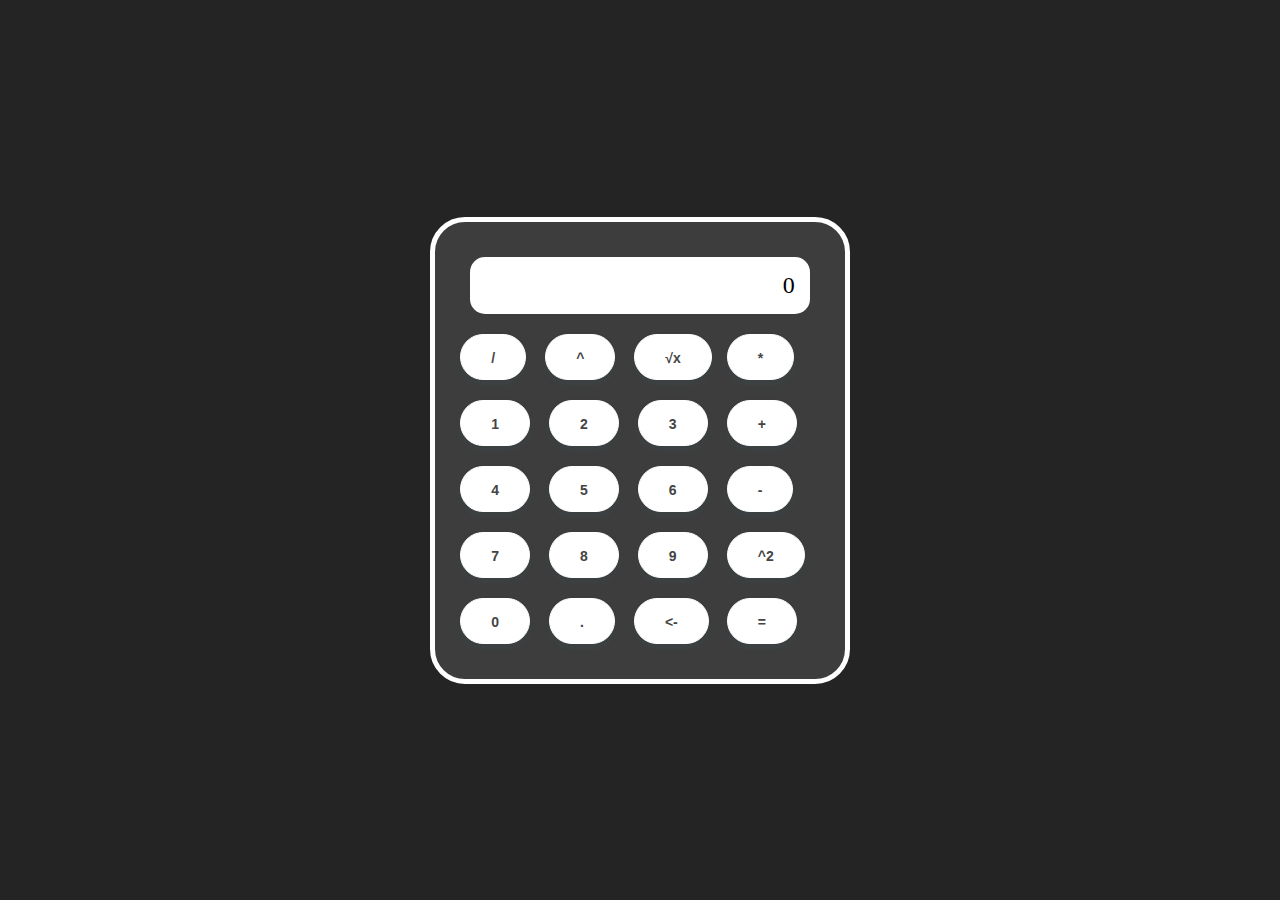
<file: code/site_calc_with_py-sript/index.html>
<!DOCTYPE html>
<html lang="ru">
<head>
    <meta charset="UTF-8">
    <meta http-equiv="X-UA-Compatible" content="IE=edge">
    <meta name="viewport" content="width=device-width, initial-scale=1.0">
    <title>A.P</title>

    <link rel="stylesheet" href="https://pyscript.net/latest/pyscript.css" />
    <link rel="stylesheet" href="./style.css">
    <script defer src="https://pyscript.net/latest/pyscript.js"></script>
    <py-config src="./pyscript.toml"></py-config>
    <py-script src="./main.py"></py-script>
</head>
<body>

    <div class="calc">

        <div class="value">
            <p id="current-value">0</p>
        </div>

        <div class="flex">
            <div class="num">
                <div class="symbol">
                    <button class="btn arithmetic" py-click="arithmetic_operation('/')">/</button>
                    <button class="btn arithmetic" py-click="arithmetic_operation('**')">^</button>
                    <button class="btn arithmetic" py-click="arithmetic_operation('coren')">√x</button>
                </div>
                <div class="1-3">
                    <button class="btn number" py-click="calc(1)">1</button>
                    <button class="btn number" py-click="calc(2)">2</button>
                    <button class="btn number" py-click="calc(3)">3</button>
                </div>
                <div class="4-6">
                    <button class="btn number" py-click="calc(4)">4</button>
                    <button class="btn number" py-click="calc(5)">5</button>
                    <button class="btn number" py-click="calc(6)">6</button>
                </div>
                <div class="6-9">
                    <button class="btn number" py-click="calc(7)">7</button>
                    <button class="btn number" py-click="calc(8)">8</button>
                    <button class="btn number" py-click="calc(9)">9</button>
                </div>
                <div class="some">
                    <button class="btn number" py-click="calc(0)">0</button>
                    <button class="btn number" py-click="calc(-2)">.</button>
                    <button class="btn arithmetic" py-click="calc(-1)"><-</button>
                </div>
            </div>
            <div class="grustno">
                <div><button class="btn arithmetic" py-click="arithmetic_operation('*')">*</button></div>
                <div><button class="btn arithmetic" py-click="arithmetic_operation('+')">+</button></div>
                <div><button class="btn arithmetic" py-click="arithmetic_operation('-')">-</button></div>

                <div><button class="btn arithmetic" py-click="arithmetic_operation('corenx2')">^2</button></div>
                <div><button class="btn arithmetic" py-click="equals()">=</button></div>

            </div>
        </div>
    </div>
</body>
</html>
</file>
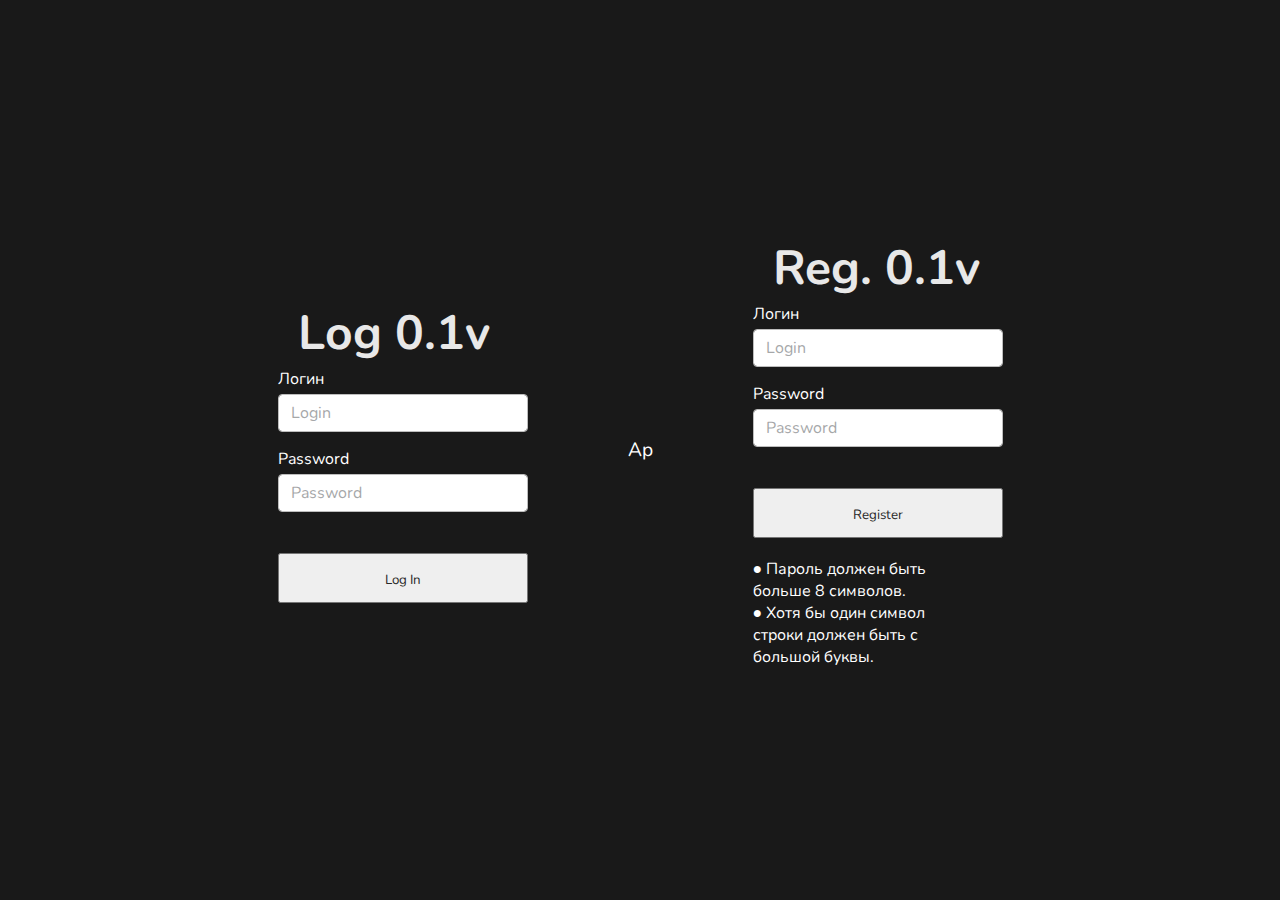
<file: code/site_login_with_py-script/index.html>
<!DOCTYPE html>
<html lang="ru">
<head>
    <meta charset="UTF-8">
    <meta http-equiv="X-UA-Compatible" content="IE=edge">
    <meta name="viewport" content="width=device-width, initial-scale=1.0">
    <title>Login</title>

    <link rel="stylesheet" href="https://pyscript.net/latest/pyscript.css" />
    <script defer src="https://pyscript.net/latest/pyscript.js"></script>
    <py-config src="./pyscript.toml"></py-config>
    <py-script src="./main.py"></py-script>
    <link rel="stylesheet" href="./style.css">
</head>

<body>
    <div class="flex_middle">
        <div>
            <div class="text-field">
                <h1 class="title">Log 0.1v</h1>
                <label class="text-field__label" for="login">Логин</label>
                <input class="text-field__input" type="text" name="login" id="log_login" placeholder="Login" value="">
            </div>
    
            <div class="text-field">
                <label class="text-field__label" for="login">Password</label>
                <input class="text-field__input" type="password" name="password" id="log_password" placeholder="Password" value="">
            </div>

            <button py-click="login(Element('log_login').element.value, Element('log_password').element.value)" class="btn">Log In</button>

        </div>

        <div class="namer">
            <p id="name">Ap</p>
        </div>

        <div>
            <h1 class="title">Reg. 0.1v</h1>
            <div class="text-field">
                <label class="text-field__label" for="login">Логин</label>
                <input class="text-field__input" type="text" name="login" id="reg-login" placeholder="Login" value="">
            </div>
    
            <div class="text-field">
                <label class="text-field__label" for="login">Password</label>
                <input class="text-field__input" type="password" name="password" id="reg-password" placeholder="Password" value="">
            </div>

            <button py-click="registration(Element('reg-login').element.value, Element('reg-password').element.value)" class="btn">Register</button>
            <div class="text_for_need_registration">
                <p id="reg_more_eight">● Пароль должен быть больше 8 символов.</p>
                <p id="first_symbol_upper">● Хотя бы один символ строки должен быть с большой буквы.</p>
            </div>
        </div>

    </div>

</body>
</html>
</file>
<file: code/site_calc_with_py-sript/style.css>
*{
    box-sizing: border-box;
    margin: 0;
    padding: 0;
}

body{
    background-color: #242424;
    display: flex;
    justify-content: center;
    align-items: center;
    height: 100vh;
}

.value{
    text-align: right;
    align-items: center;
    margin: 10px;
    padding: 10px;
    background-color: white;
    border-radius: 15px;
}

#current-value{
    font-size: 24px;
    color: black;
    border: white 5px solid;
}

.calc{
    padding: 25px;
    display: block;
    border: white 5px solid;
    background-color: #3d3d3d;
    border-radius: 35px;
}

.num{
    display: block;
}

.flex{
    display: flex;
}

.plus{
    display: block;
}


.arithmetic{
    color: black;
    background-color: white;

}

.number{
    color: black;
    background-color: white;
}

.grustno{
    display: block;
}

.btn {
	display: inline-block;	
	box-sizing: border-box;
	padding: 0 30px;
	margin: 10px 15px 10px 0;
	outline: none;
	border: 1px solid #fff;
	border-radius: 50px;
	height: 46px;
	line-height: 46px;
	font-size: 14px;
	font-weight: 600;
	text-decoration: none;
	color: #444;
	background-color: #fff;
	box-shadow: 0 4px 6px rgb(65 132 144 / 10%), 0 1px 3px rgb(0 0 0 / 8%);
	cursor: pointer;
	user-select: none;
	appearance: none;
	touch-action: manipulation;  
	vertical-align: top;
	transition: box-shadow 0.2s;
}
.btn:hover {
	transition: all 0.2s;
	box-shadow: 0 0px 20px rgba(255, 255, 255, 0.2), 0 0px 0px rgb(0 0 0 / 18%);
}
.btn:active {
	background-color: #808080;
}
.btn:disabled {
	background-color: #eee;
	border-color: #eee;
	color: #444;
	cursor: not-allowed;
}
</file>
<file: code/site_login_with_py-script/style.css>
@import url('https://fonts.googleapis.com/css2?family=Nunito&display=swap');
*, *::before, *::after {
    box-sizing: border-box;
    padding: 0;
    margin: 0;
    font-family: 'Nunito', sans-serif;
}

body{
    height: 100vh;
    width: 100vw;

    background-color: #191919;
}

.title{
    font-size: 48px;
    font-weight: bold;
    color: rgb(232, 232, 232);
    padding: 2px 20px;
}

.flex_middle{
    display: flex;
    justify-content: center;
    align-items: center;
    height: 100vh;

    gap: 100px;
}

input[type="text"] {
    font-family: inherit; /* 1 */
    font-size: inherit; /* 1 */
    line-height: inherit; /* 1 */
    margin: 0; /* 2 */
}

.text-field {
    margin-bottom: 1rem;
  }
  /* стили для label */
  .text-field__label {
    display: block;
    margin-bottom: 0.25rem;
    color: white;
  }
  /* стили для input */
  .text-field__input {
    display: block;
    width: 100%;
    height: calc(2.25rem + 2px);
    padding: 0.375rem 0.75rem;
    font-family: inherit;
    font-size: 1rem;
    font-weight: 400;
    line-height: 1.5;
    color: #212529;
    background-color: #fff;
    background-clip: padding-box;
    border: 1px solid #bdbdbd;
    border-radius: 0.25rem;
    transition: border-color 0.15s ease-in-out, box-shadow 0.15s ease-in-out;
  }

  .text-field__input::placeholder {
    color: #212529;
    opacity: 0.4;
  }

  .text-field__input:focus {
    color: #212529;
    background-color: #fff;
    border-color: #bdbdbd;
    outline: 0;
    box-shadow: 0 0 0 0.2rem rgba(158, 158, 158, 0.25);
  }


  .btn {
    line-height: 50px;
    height: 50px;
    text-align: center;
    width: 250px;
    cursor: pointer;
    margin-top: 25px;
    
    
    color: #292929;
    transition: all 0.5s;
    position: relative; 
  }

  .btn:hover{
    opacity: 0.5;
  }


#name{
    display: flex;
    align-self: baseline;
    color: white;
    font-size: larger;
}

.text_for_need_registration{
  margin-top: 20px;
  max-width: 20vh;
  color: white;
}
</file>
